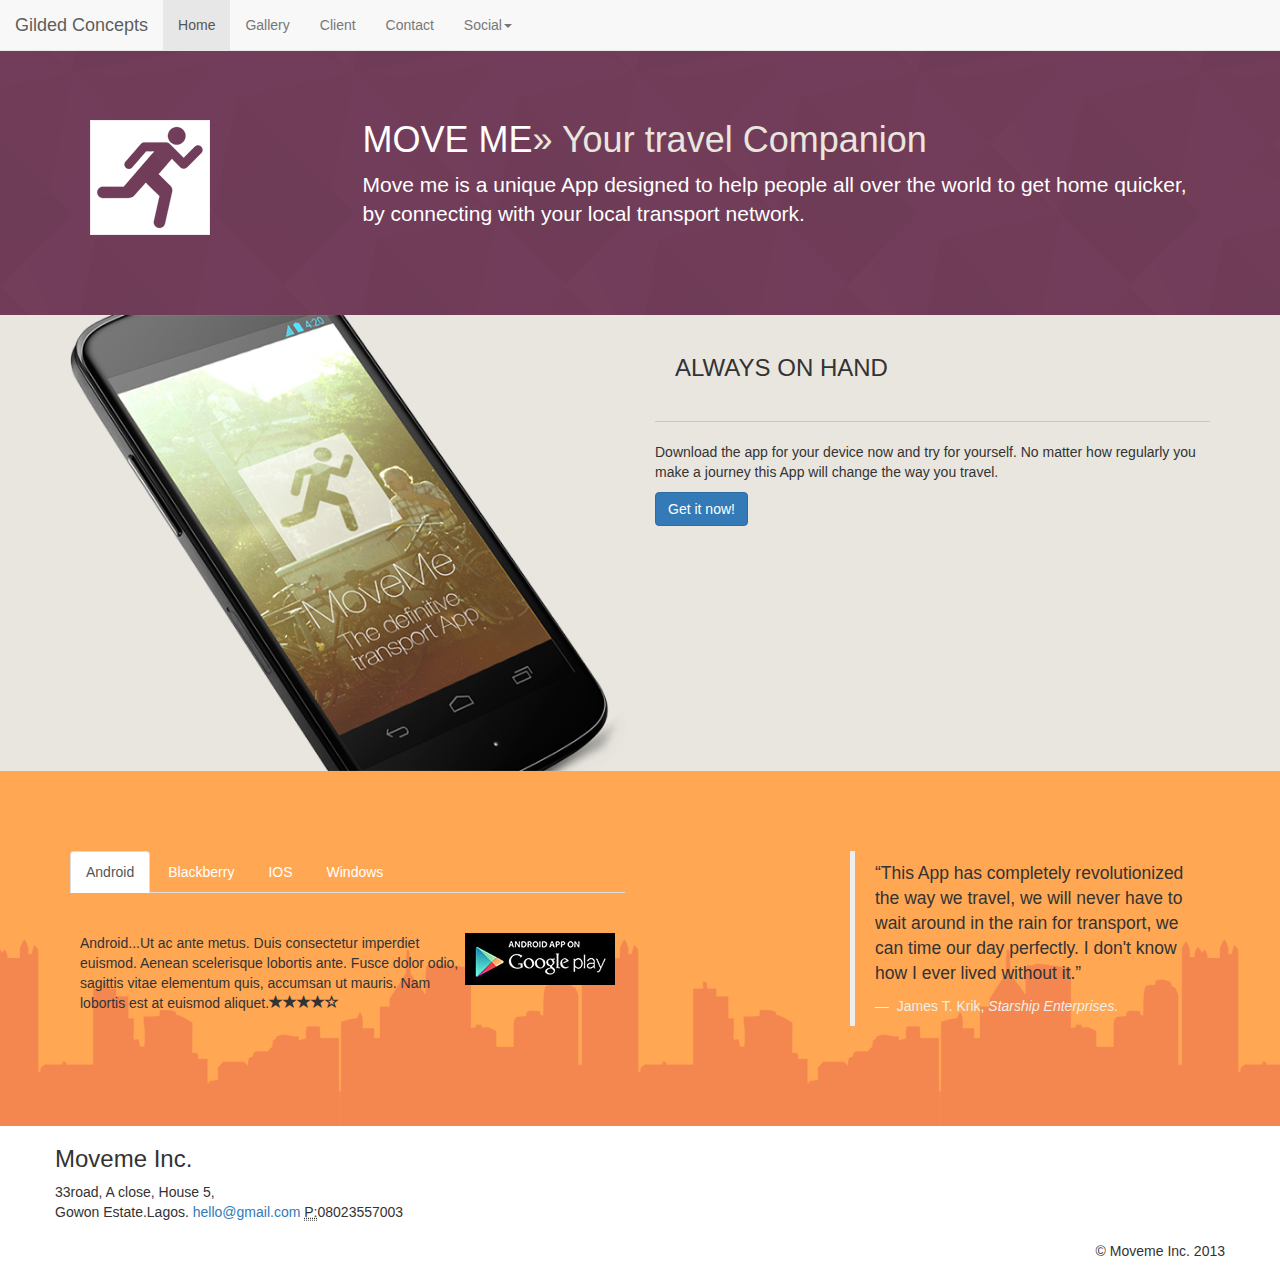
<file: index.html>
<!DOCTYPE html>
<html lang="en">
  <head>
    <meta charset="utf-8">
    <meta http-equiv="X-UA-Compatible" content="IE=edge">
    <meta name="viewport" content="width=device-width, initial-scale=1">
    <!-- The above 3 meta tags *must* come first in the head; any other head content must come *after* these tags -->
    <title>Bootstrap 101 Template</title>

    <!-- Bootstrap -->
    <link href="css/bootstrap.min.css" rel="stylesheet">
    <link href="css/moveme.css" rel="stylesheet">

    <!-- HTML5 shim and Respond.js for IE8 support of HTML5 elements and media queries -->
    <!-- WARNING: Respond.js doesn't work if you view the page via file:// -->
    <!--[if lt IE 9]>
      <script src="https://oss.maxcdn.com/html5shiv/3.7.3/html5shiv.min.js"></script>
      <script src="https://oss.maxcdn.com/respond/1.4.2/respond.min.js"></script>
    <![endif]-->
  </head>

  <body>

  <nav class="navbar navbar-default navbar-fixed-top" role="navigation">
        <nav class="navbar-header">
            <button type="button" class="navbar-toggle" data-toggle="collapse" data-target=".navbar-collapse">
                <span class="sr-only">Toggle Navigation</span>
                <span class="icon-bar"></span>
                <span class="icon-bar"></span>
                <span class="icon-bar"></span>
            </button>
            <a class="navbar-brand" href="index.html">Gilded Concepts</a>
        </nav>
        <div class="navbar-collapse collapse">
            <ul class="nav navbar-nav">
                <li class="active"><a href="index.html">Home</a></li>
                <li><a href="product.html">Gallery</a></li>
                <li><a href="client.html">Client</a></li>
                <li><a href="contact.html">Contact</a></li>
                <li class="dropdown">
                   <a href="#" class="dropdown-toggle" data-toggle="dropdown">Social<b class="caret"></b></a>
                    <ul class="dropdown-menu">
                        <li><a href="http://facebook.com">Facebook</a></li>
                        <li><a href="http://twitter.com">Twitter</a></li>
                        <li><a href="http://linkedln.com">Linkedln</a></li>
                        <li><a href="http://googleplus.com">Google+</a></li>
                    </ul>
                </li>
            </ul>
        </div>
  </nav>
<!-- End Navigation -->
<div class="intro-block">
    <div class="container">
        <div class="row">
            <div class="col-xs-3">
                <img class="img-responsive tpad" src="img/moveMe.png">
            </div>
            <div class="col-xs-9">
                <h1>MOVE ME<span class="text-muted">&raquo; Your travel Companion</span></h1>
                <p class="lead">Move me is a unique App designed to help people all over the world to get home quicker, by connecting with your local transport network. </p>
            </div>
        </div>
    </div>
</div>

   <!-- End of Intro Text -->
<div class="container">
    <div class="row">

    </div>
</div>
  <!-- End Page content -->

<div class="marketing">
    <div class="container">
        <div class="row">
            <div class="col-sm-6">
                <img class="img-responsive" src="img/app.png">
            </div>
            <div class="col-sm-6">
                <h3 class="tpad">ALWAYS ON HAND</h3><hr>
                <p> Download the app for your device now and try for yourself. No matter how regularly you make a journey this App will change the way you travel.</p>
                <p><a href="#" class="btn btn-large btn-primary">Get it now!</a></p>
            </div>
        </div>
    </div>
</div>
<!-- End Marketing section -->
<div class="info">
    <div class="container">
        <div class="row">
            <div class="col-sm-6 tabbable">
                <!-- Tabs go here -->
                <ul id="myTab" class="nav nav-tabs">
                    <li class="active"> <a href="#android" data-toggle="tab">Android</a></li>
                    <li><a href="#bb" data-toggle="tab">Blackberry</a></li>
                    <li><a href="#ios" data-toggle="tab">IOS</a></li>
                    <li><a href="#win" data-toggle="tab">Windows </a></li>
                </ul>
                <div class="tab-content">
                    <div class="tab-pane fade in active" id="android"><p><img src="img/gplay.jpg" alt="google" class="pull-right">Android...Ut ac ante metus. Duis consectetur imperdiet euismod. Aenean scelerisque lobortis ante. Fusce dolor odio, sagittis vitae elementum quis, accumsan ut mauris. Nam lobortis est at euismod aliquet.<span class="glyphicon glyphicon-star"></span><span class="glyphicon glyphicon-star"></span><span class="glyphicon glyphicon-star"></span><span class="glyphicon glyphicon-star"></span><span class="glyphicon glyphicon-star-empty"></span></p></div>
                    <div class="tab-pane fade in" id="bb"><p><img src="img/bbstore.jpg" alt="google" class="pull-right">Blackberry...Ut ac ante metus. Duis consectetur imperdiet euismod. Aenean scelerisque lobortis ante. Fusce dolor odio, sagittis vitae elementum quis, accumsan ut mauris. Nam lobortis est at euismod aliquet</p></div>
                    <div class="tab-pane fade in" id="ios"><p><img src="img/appstore.jpg" alt="google" class="pull-right">IOS...Ut ac ante metus. Duis consectetur imperdiet euismod. Aenean scelerisque lobortis ante. Fusce dolor odio, sagittis vitae elementum quis, accumsan ut mauris. Nam lobortis est at euismod aliquet</p></div>
                    <div class="tab-pane fade in" id="win"><p><img src="img/winstore.jpg" alt="google" class="pull-right">Windows...Ut ac ante metus. Duis consectetur imperdiet euismod. Aenean scelerisque lobortis ante. Fusce dolor odio, sagittis vitae elementum quis, accumsan ut mauris. Nam lobortis est at euismod aliquet</p></div>
                </div>
            </div>
            <div class="col-sm-4 col-sm-offset-2">
                <!-- Quote go here -->
                <blockquote>
                   <p>&ldquo;This App has completely revolutionized the way we travel, we will never have to wait around in the rain for transport, we can time our day perfectly. I don't know how I ever lived without it.&rdquo;</p>
                    <small> James T. Krik, <cite title="source title">Starship Enterprises.</cite></small>
                </blockquote>
            </div>
        </div>
    </div>
</div>
<!-- End Info panel -->
<div class="ftr">
    <div class="container">
        <div class="row">
            <footer>
                <div class="pull-left ft_space">
                    <address>
                        <h3>Moveme Inc.</h3>
                        33road, A close, House 5,<br>
                        Gowon Estate.Lagos.
                        <a href="mailto: agiobudein@gmail.com">hello@gmail.com</a>
                        <abbr title="phone">P:</abbr>08023557003
                    </address>
                    </div>
                <div class="pull-right ft_space">
                   <img class="img-responsive" src="img/moveMe.png">
                   <p>&copy; Moveme Inc. 2013</p>
                </div>
            </footer>
        </div>
    </div>
</div>
    <!-- jQuery (necessary for Bootstrap's JavaScript plugins) -->
    <script src="https://ajax.googleapis.com/ajax/libs/jquery/1.12.4/jquery.min.js"></script>
    <!-- Include all compiled plugins (below), or include individual files as needed -->
    <script src="js/bootstrap.min.js"></script>
  </body>
</html>
</file>
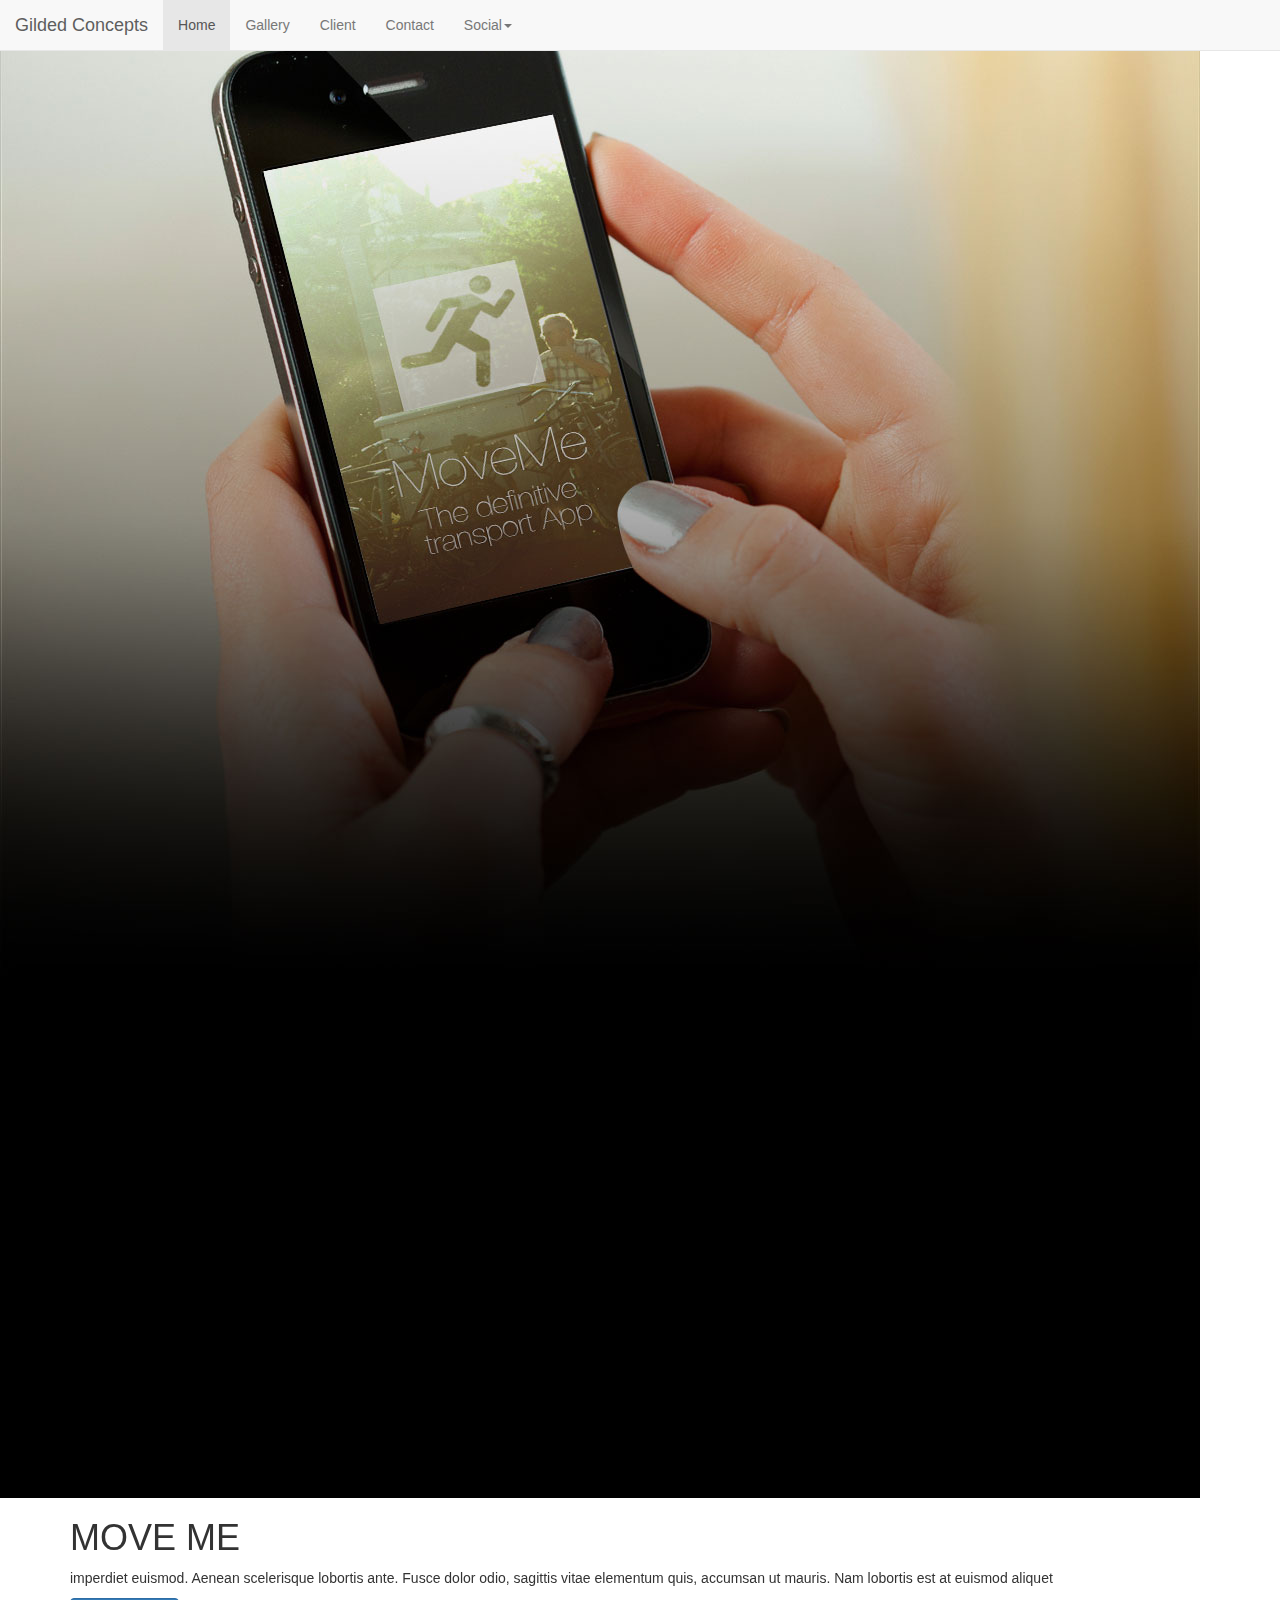
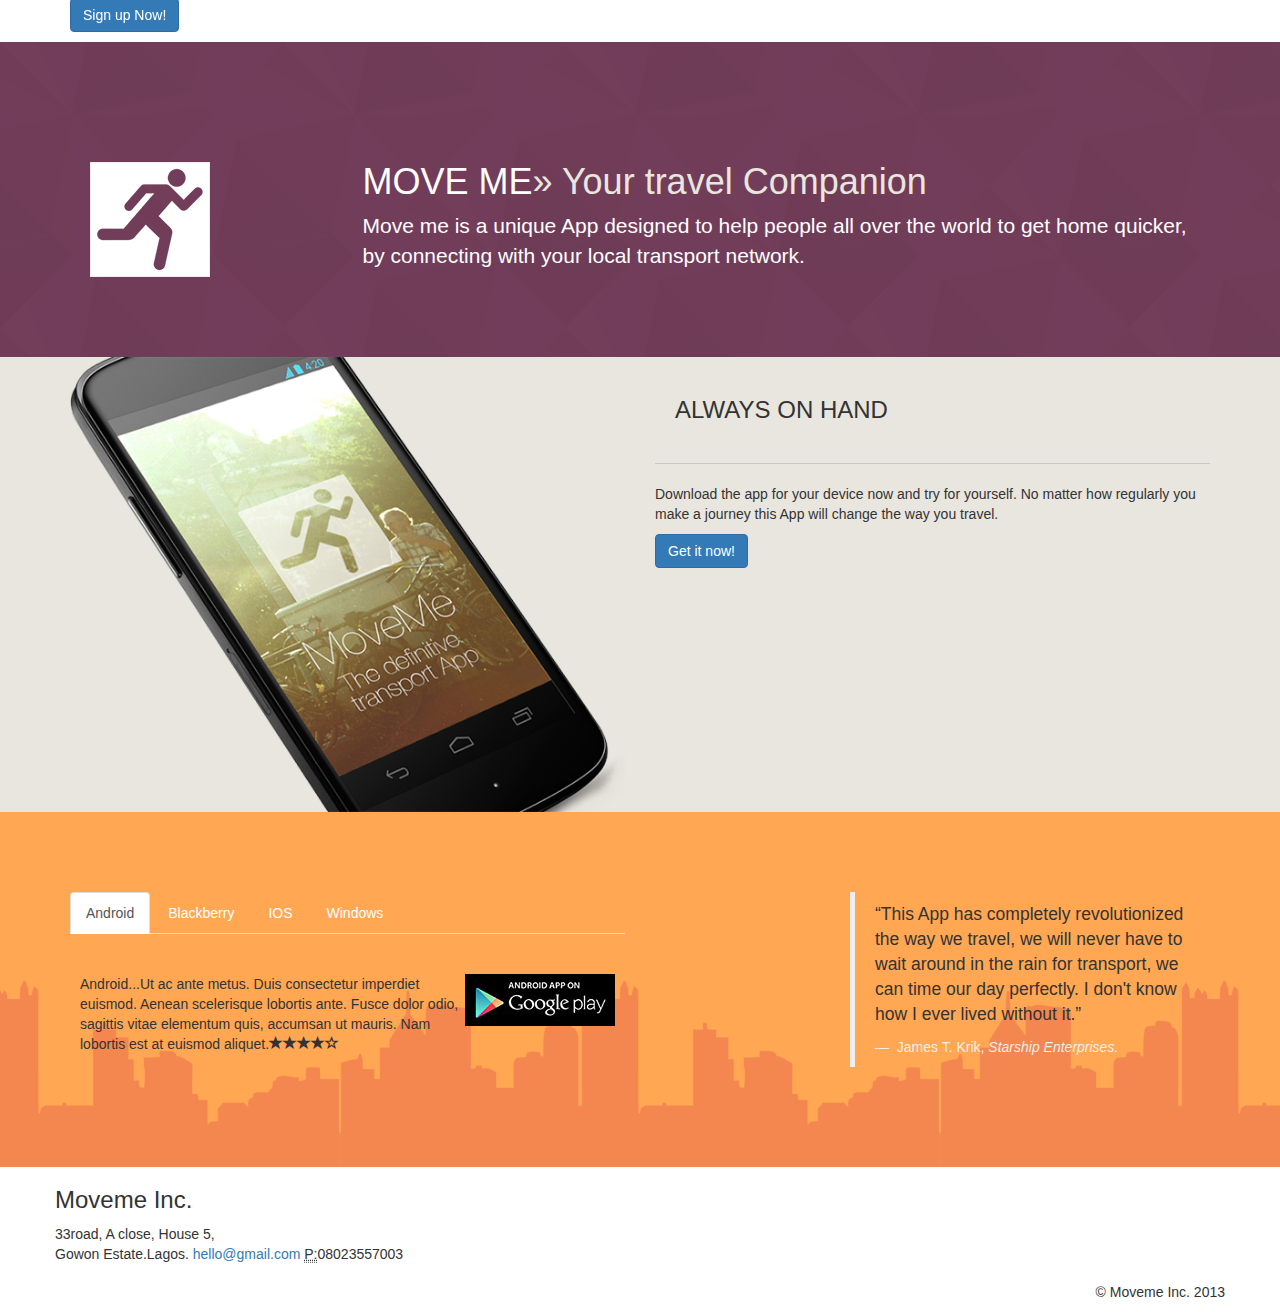
<file: site.html>
<!DOCTYPE html>
<html lang="en">
  <head>
    <meta charset="utf-8">
    <meta http-equiv="X-UA-Compatible" content="IE=edge">
    <meta name="viewport" content="width=device-width, initial-scale=1">
    <!-- The above 3 meta tags *must* come first in the head; any other head content must come *after* these tags -->
    <title>Bootstrap 101 Template</title>
   <link href="https://fonts.googleapis.com/css?family=Lato:300,400" rel="stylesheet">
    <!-- Bootstrap -->
    <link href="css/bootstrap.min.css" rel="stylesheet">
    <link href="css/moveme.css" rel="stylesheet">

    <!-- HTML5 shim and Respond.js for IE8 support of HTML5 elements and media queries -->
    <!-- WARNING: Respond.js doesn't work if you view the page via file:// -->
    <!--[if lt IE 9]>
      <script src="https://oss.maxcdn.com/html5shiv/3.7.3/html5shiv.min.js"></script>
      <script src="https://oss.maxcdn.com/respond/1.4.2/respond.min.js"></script>
    <![endif]-->
  </head>

  <body>

  <nav class="navbar navbar-default navbar-fixed-top" role="navigation">
        <nav class="navbar-header">
            <button type="button" class="navbar-toggle" data-toggle="collapse" data-target=".navbar-collapse">
                <span class="sr-only">Toggle Navigation</span>
                <span class="icon-bar"></span>
                <span class="icon-bar"></span>
                <span class="icon-bar"></span>
            </button>
            <a class="navbar-brand" href="index.html">Gilded Concepts</a>
        </nav>
        <div class="navbar-collapse collapse">
            <ul class="nav navbar-nav">
                <li class="active"><a href="index.html">Home</a></li>
                <li><a href="product.html">Gallery</a></li>
                <li><a href="client.html">Client</a></li>
                <li><a href="contact.html">Contact</a></li>
                <li class="dropdown">
                   <a href="#" class="dropdown-toggle" data-toggle="dropdown">Social<b class="caret"></b></a>
                    <ul class="dropdown-menu">
                        <li><a href="http://facebook.com">Facebook</a></li>
                        <li><a href="http://twitter.com">Twitter</a></li>
                        <li><a href="http://linkedln.com">Linkedln</a></li>
                        <li><a href="http://googleplus.com">Google+</a></li>
                    </ul>
                </li>
            </ul>
        </div>
  </nav>
<!-- End Navigation -->
<div id="myCarousel" class="carousel slide">
    <div class="carousel-inner">
        <div class="item active">
            <img src="img/slide1.jpg">
            <div class="container active">
                <div class="carousel-option">
                    <h1>MOVE ME</h1>
                    <p>imperdiet euismod. Aenean scelerisque lobortis ante. Fusce dolor odio, sagittis vitae elementum quis, accumsan ut mauris. Nam lobortis est at euismod aliquet</p>
                    <p><a href="#" class="btn btn-primary btn-large">Sign up Now!</a></p>
                </div>
            </div>
        </div>
    </div>

</div>

<!-- End Carousel End -->
<div class="intro-block">
    <div class="container">
        <div class="row">
            <div class="col-xs-3">
                <img class="img-responsive tpad" src="img/moveMe.png">
            </div>
            <div class="col-xs-9">
                <h1>MOVE ME<span class="text-muted">&raquo; Your travel Companion</span></h1>
                <p class="lead">Move me is a unique App designed to help people all over the world to get home quicker, by connecting with your local transport network. </p>
            </div>
        </div>
    </div>
</div>

   <!-- End of Intro Text -->
<div class="container">
    <div class="row">

    </div>
</div>
  <!-- End Page content -->

<div class="marketing">
    <div class="container">
        <div class="row">
            <div class="col-sm-6">
                <img class="img-responsive" src="img/app.png">
            </div>
            <div class="col-sm-6">
                <h3 class="tpad">ALWAYS ON HAND</h3><hr>
                <p> Download the app for your device now and try for yourself. No matter how regularly you make a journey this App will change the way you travel.</p>
                <p><a href="#" class="btn btn-large btn-primary">Get it now!</a></p>
            </div>
        </div>
    </div>
</div>
<!-- End Marketing section -->
<div class="info">
    <div class="container">
        <div class="row">
            <div class="col-sm-6 tabbable">
                <!-- Tabs go here -->
                <ul id="myTab" class="nav nav-tabs">
                    <li class="active"> <a href="#android" data-toggle="tab">Android</a></li>
                    <li><a href="#bb" data-toggle="tab">Blackberry</a></li>
                    <li><a href="#ios" data-toggle="tab">IOS</a></li>
                    <li><a href="#win" data-toggle="tab">Windows </a></li>
                </ul>
                <div class="tab-content">
                    <div class="tab-pane fade in active" id="android"><p><img src="img/gplay.jpg" alt="google" class="pull-right">Android...Ut ac ante metus. Duis consectetur imperdiet euismod. Aenean scelerisque lobortis ante. Fusce dolor odio, sagittis vitae elementum quis, accumsan ut mauris. Nam lobortis est at euismod aliquet.<span class="glyphicon glyphicon-star"></span><span class="glyphicon glyphicon-star"></span><span class="glyphicon glyphicon-star"></span><span class="glyphicon glyphicon-star"></span><span class="glyphicon glyphicon-star-empty"></span></p></div>
                    <div class="tab-pane fade in" id="bb"><p><img src="img/bbstore.jpg" alt="google" class="pull-right">Blackberry...Ut ac ante metus. Duis consectetur imperdiet euismod. Aenean scelerisque lobortis ante. Fusce dolor odio, sagittis vitae elementum quis, accumsan ut mauris. Nam lobortis est at euismod aliquet</p></div>
                    <div class="tab-pane fade in" id="ios"><p><img src="img/appstore.jpg" alt="google" class="pull-right">IOS...Ut ac ante metus. Duis consectetur imperdiet euismod. Aenean scelerisque lobortis ante. Fusce dolor odio, sagittis vitae elementum quis, accumsan ut mauris. Nam lobortis est at euismod aliquet</p></div>
                    <div class="tab-pane fade in" id="win"><p><img src="img/winstore.jpg" alt="google" class="pull-right">Windows...Ut ac ante metus. Duis consectetur imperdiet euismod. Aenean scelerisque lobortis ante. Fusce dolor odio, sagittis vitae elementum quis, accumsan ut mauris. Nam lobortis est at euismod aliquet</p></div>
                </div>
            </div>
            <div class="col-sm-4 col-sm-offset-2">
                <!-- Quote go here -->
                <blockquote>
                   <p>&ldquo;This App has completely revolutionized the way we travel, we will never have to wait around in the rain for transport, we can time our day perfectly. I don't know how I ever lived without it.&rdquo;</p>
                    <small> James T. Krik, <cite title="source title">Starship Enterprises.</cite></small>
                </blockquote>
            </div>
        </div>
    </div>
</div>
<!-- End Info panel -->
<div class="ftr">
    <div class="container">
        <div class="row">
            <footer>
                <div class="pull-left ft_space">
                    <address>
                        <h3>Moveme Inc.</h3>
                        33road, A close, House 5,<br>
                        Gowon Estate.Lagos.
                        <a href="mailto: agiobudein@gmail.com">hello@gmail.com</a>
                        <abbr title="phone">P:</abbr>08023557003
                    </address>
                    </div>
                <div class="pull-right ft_space">
                   <img class="img-responsive" src="img/moveMe.png">
                   <p>&copy; Moveme Inc. 2013</p>
                </div>
            </footer>
        </div>
    </div>
</div>
    <!-- jQuery (necessary for Bootstrap's JavaScript plugins) -->
    <script src="https://ajax.googleapis.com/ajax/libs/jquery/1.12.4/jquery.min.js"></script>
    <!-- Include all compiled plugins (below), or include individual files as needed -->
    <script src="js/bootstrap.min.js"></script>
  </body>
</html>
</file>
<file: css/moveme.css>
.intro-block{
    background: url(../img/purpalt.png)repeat;
    padding: 100px 15px 60px;
    color: #fff;
}

.text-muted{
    color: #e9e6df;
    font-weight: 100;
}
.tpad{
    padding: 20px;
}
.marketing{
    background-color:#e9e6df;
}
hr{
    border-top:1px solid #c9c9c9;
}

.info{
    background: #ffa753 url(../img/skyline.png) repeat-x bottom;
    padding: 80px 0;
}
.info small{
    color: #eeefe9;
}
.info a{
    color:#fff;
}
.info a:hover{
    color: #333;
}
.tab-pane{
    padding: 40px 10px 0 10px;
}
</file>
